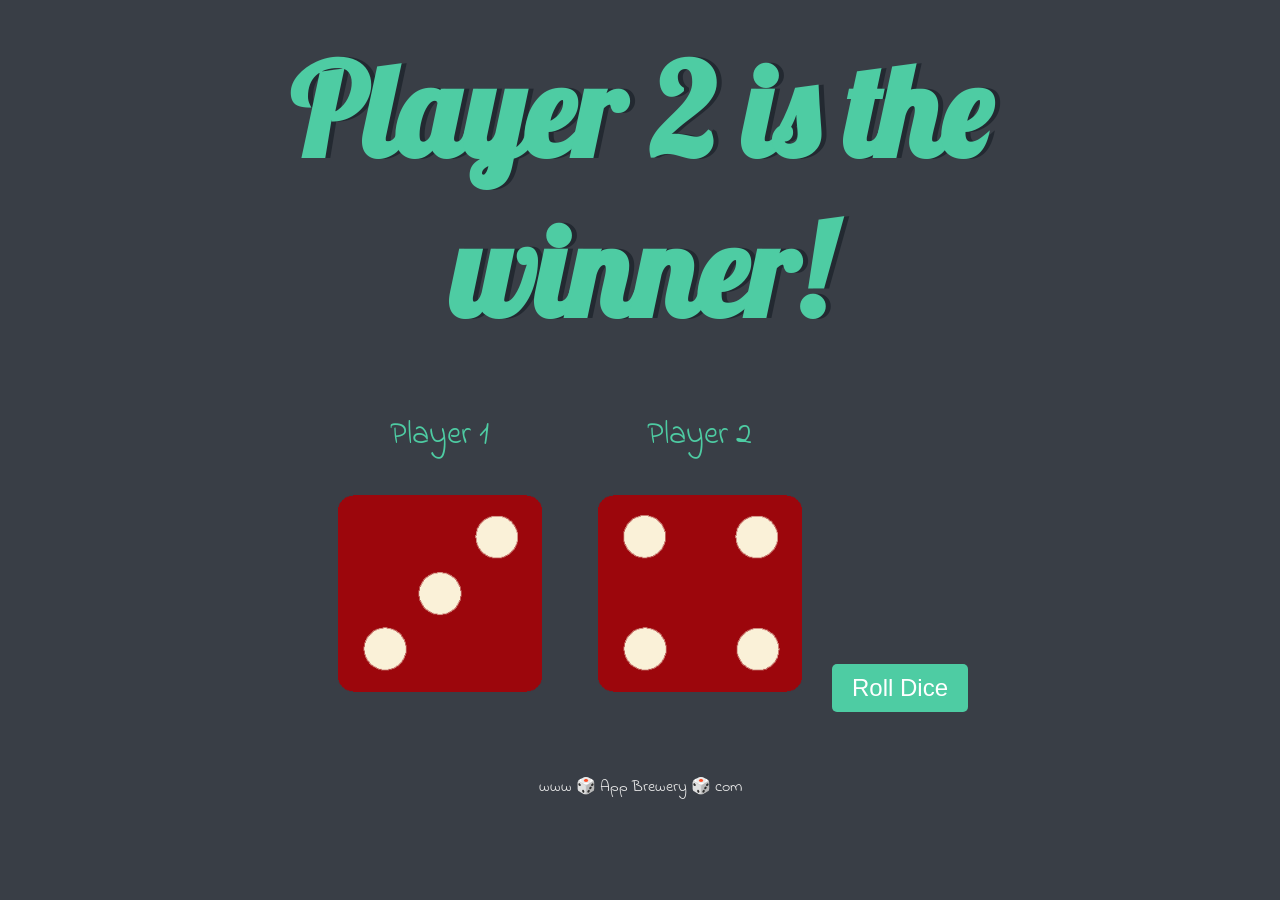
<file: index.html>
<!DOCTYPE html>
<html lang="en" dir="ltr">
<head>
    <meta charset="utf-8">
    <title>Dicee</title>
    <link rel="stylesheet" href="styles.css">
    <link href="https://fonts.googleapis.com/css?family=Indie+Flower|Lobster" rel="stylesheet">
</head>
<body>
    <div class="container">
        <h1>Refresh Me</h1>
        <div class="dice">
            <p>Player 1</p>
            <img class="img1" src="./images/dice6.png">
        </div>
        <div class="dice">
            <p>Player 2</p>
            <img class="img2" src="./images/dice6.png">
        </div>
        <button class="refresh-button">Roll Dice</button> <!-- Added button -->
    </div>
    <script src="./index.js" charset="utf-8"></script>
</body>
<footer>
    www 🎲 App Brewery 🎲 com
</footer>
</html>
</file>
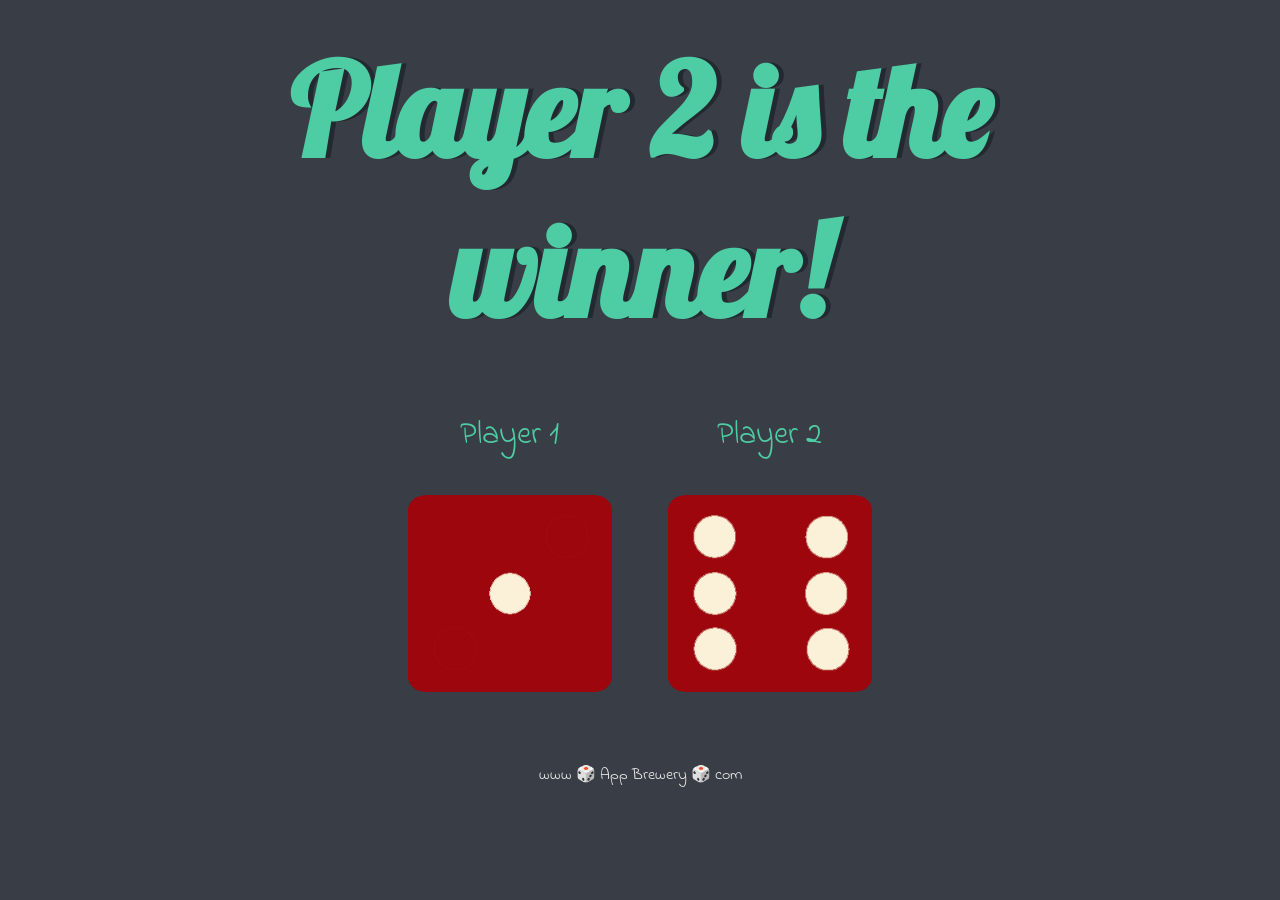
<file: dicee.html>
<!DOCTYPE html>
<html lang="en" dir="ltr">
  <head>
    <meta charset="utf-8">
    <title>Dicee</title>
    <link rel="stylesheet" href="styles.css">
    <link href="https://fonts.googleapis.com/css?family=Indie+Flower|Lobster" rel="stylesheet">

  </head>
  <body>

    <div class="container">
      <h1>Refresh Me</h1>

      <div class="dice">
        <p>Player 1</p>
        <img class="img1" src="./images/dice6.png">
      </div>

      <div class="dice">
        <p>Player 2</p>
        <img class="img2" src="./images/dice6.png">
      </div>

    </div>

<script src="./index.js" charset="utf-8"></script>
  </body>

  <footer>
    www 🎲 App Brewery 🎲 com
  </footer>
</html>
</file>
<file: styles.css>
.container {
  width: 70%;
  margin: auto;
  text-align: center;
}

.dice {
  text-align: center;
  display: inline-block;
}

body {
  background-color: #393E46;
}

h1 {
  margin: 30px;
  font-family: 'Lobster', cursive;
  text-shadow: 5px 0 #232931;
  font-size: 8rem;
  color: #4ECCA3;
}

p {
  font-size: 2rem;
  color: #4ECCA3;
  font-family: 'Indie Flower', cursive;
}

img {
  width: 80%;
}

.refresh-button {
  margin-top: 20px;
  padding: 10px 20px;
  font-size: 1.5rem;
  color: white;
  background-color: #4ECCA3;
  border: none;
  border-radius: 5px;
  cursor: pointer;
}

footer {
  margin-top: 5%;
  color: #EEEEEE;
  text-align: center;
  font-family: 'Indie Flower', cursive;
}
</file>
